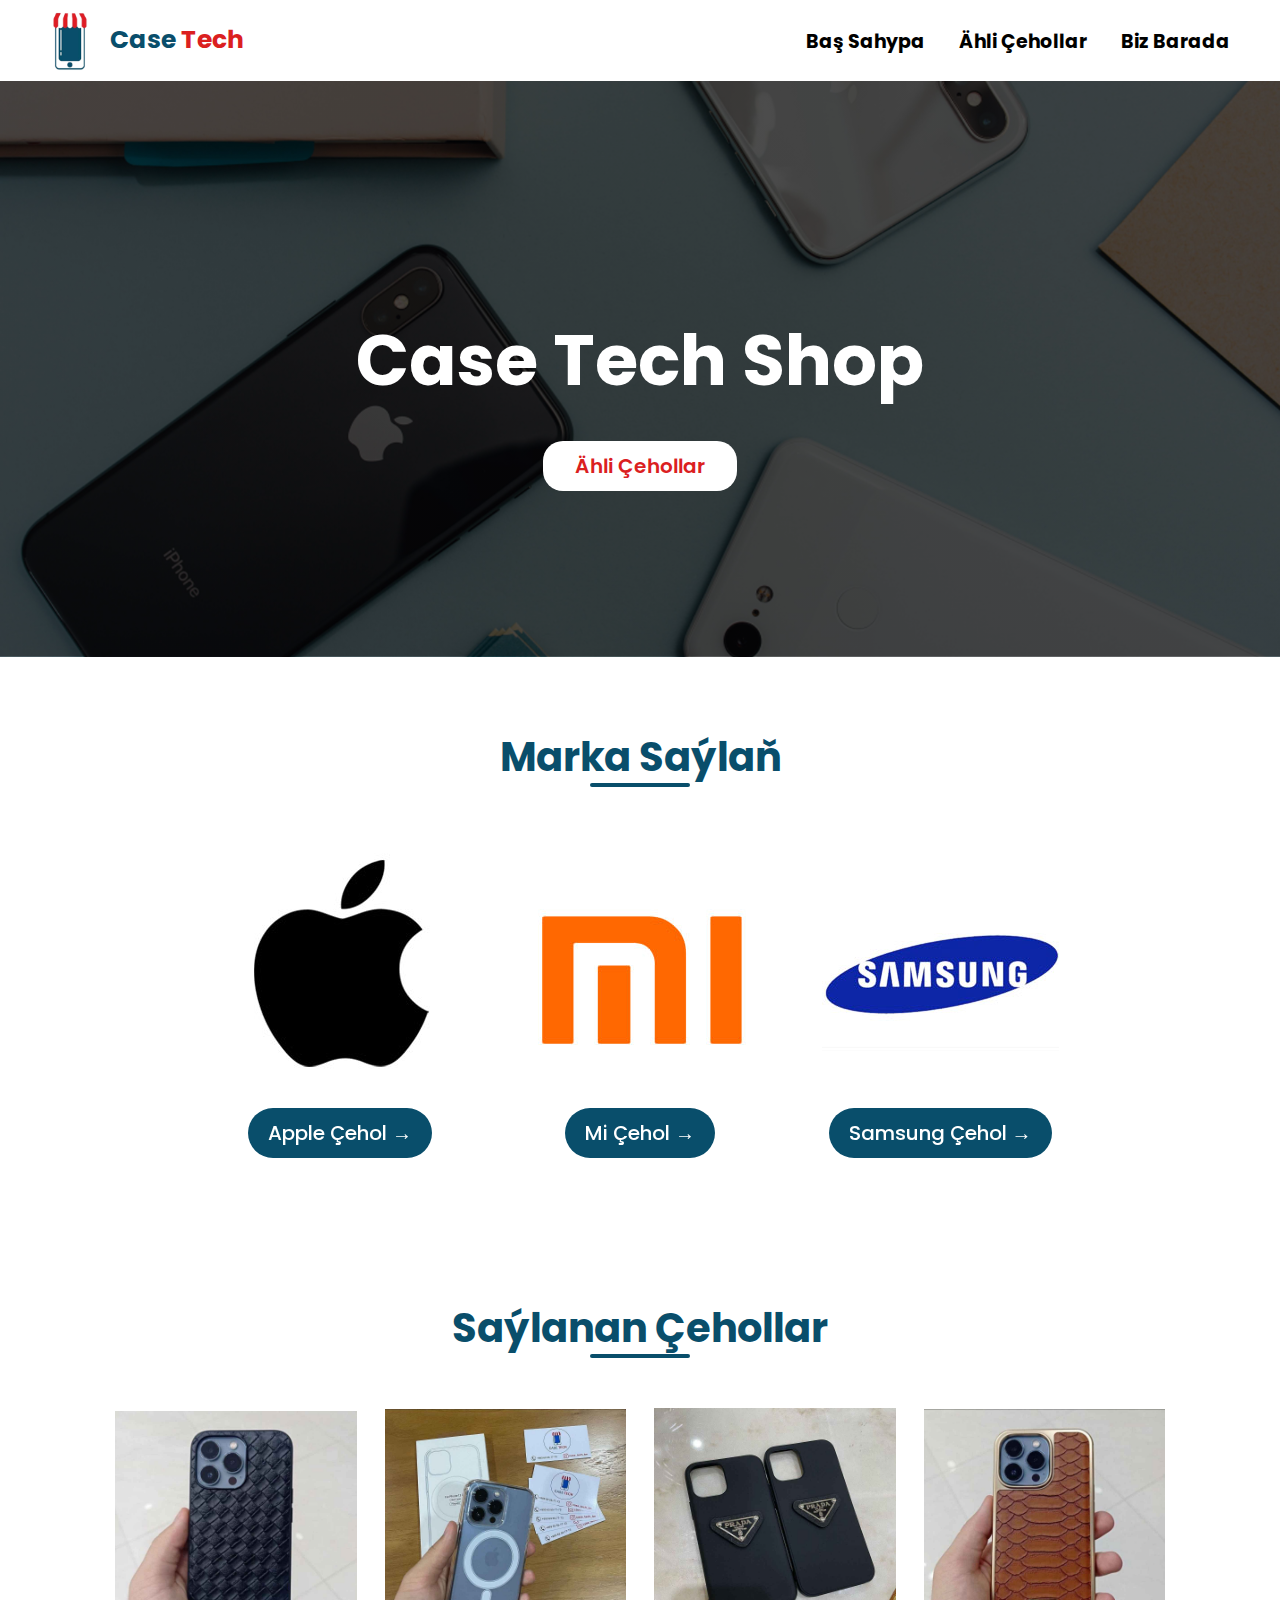
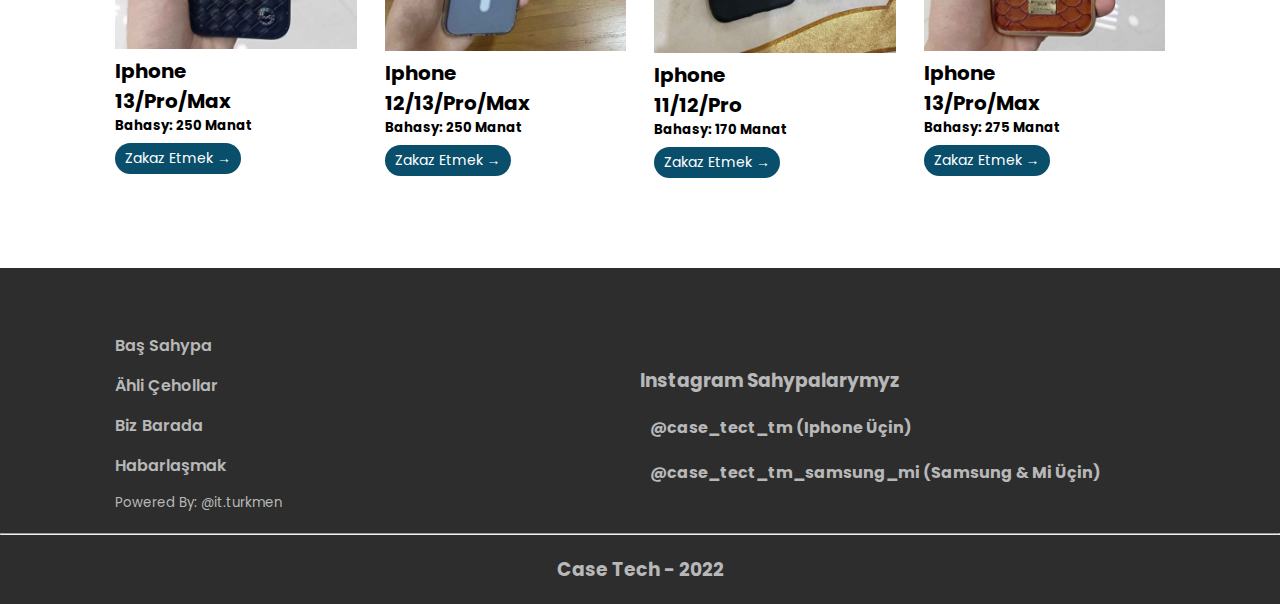
<file: index.html>
<!DOCTYPE html>
<html lang="en">
  <head>
    <meta charset="UTF-8" />
    <meta http-equiv="X-UA-Compatible" content="IE=edge" />
    <meta name="viewport" content="width=device-width, initial-scale=1.0" />
    <title>Case Tech</title>
    <link rel="stylesheet" href="style.css" />
    <link rel="preconnect" href="https://fonts.googleapis.com">
<link rel="preconnect" href="https://fonts.gstatic.com" crossorigin>
<link href="https://fonts.googleapis.com/css2?family=Poppins:wght@300;400;500;700&display=swap" rel="stylesheet">
<link
      rel="stylesheet"
      href="https://pro.fontawesome.com/releases/v5.10.0/css/all.css"
      integrity="sha384-AYmEC3Yw5cVb3ZcuHtOA93w35dYTsvhLPVnYs9eStHfGJvOvKxVfELGroGkvsg+p"
      crossorigin="anonymous"
    /> 
</head>
  <body>
    <header class="header">
      <div class="navbar">
        <div class="logo">
          <img src="img/logo.png" alt="" width="40px" />
          <h1>Case <span> Tech</span></h1>
        </div>
        <nav>
          <ul id="menuitems">
            <li><a href="index.html">Baş Sahypa</a></li>
            <li><a href="choose.html">Ähli Çehollar</a></li>
            <li><a href="about.html">Biz Barada</a></li>
          </ul>
        </nav>
        <i class="fas fa-bars" id="menu" onclick="menutoggle()"></i>

      </div>
      <div class="container">
        <h1 class="header-title">Case Tech Shop</h1>
        <a href="choose.html" class="btn">Ähli Çehollar</a>
        </div>
      </div>
    </header>

    <!-- BRANDS -->

    <div class="brands">
        <div class="small-container">
            <h1 class="title">Marka Saýlaň</h1>
            <div class="row">
                <div class="col-3">
                   <a href="apple.html"> <img src="img/apple.jpg" alt=""></a>
                   <a href="apple.html" class="btn-1">Apple Çehol &#8594;</a>
                </div>
                <div class="col-3">
                  <a href="mi.html">  <img src="img/mi.jpg" alt=""></a>
                  <a href="mi.html" class="btn-1 mi-child">Mi Çehol &#8594;</a>
                </div>
                <div class="col-3">
                   <a href="samsung.html"> <img src="img/samsung.jpg" alt=""> </a>
                   <a href="samsung.html" class="btn-1">Samsung Çehol &#8594;</a>
                </div>
            </div>
        </div>
    </div>

    <!-- TOP -->

    <div class="top">
      <div class="container">
        <h1 class="title">Saýlanan Çehollar</h1>
        <div class="row">
          <div class="top-1-product">
            <img src="product/product-1.jpg" alt="">
            <h2>Iphone<br> 13/Pro/Max</h2>
            <h5>Bahasy: 250 Manat</h5>
            <a href="zakaz.html" class="top-button">Zakaz Etmek &#8594;</a>
          </div>
          <div class="top-1-product">
            <img src="product/product-2.jpg" alt="">
            <h2>Iphone<br> 12/13/Pro/Max</h2>
            <h5>Bahasy: 250 Manat</h5>
            <a href="zakaz.html" class="top-button">Zakaz Etmek &#8594;</a>
          </div>
          <div class="top-1-product">
            <img src="product/product-3.jpg" alt="">
            <h2>Iphone<br> 11/12/Pro</h2>
            <h5>Bahasy: 170 Manat</h5>
            <a href="zakaz.html" class="top-button">Zakaz Etmek &#8594;</a>
          </div>
          <div class="top-1-product">
            <img src="product/product-4.jpg" alt="">
            <h2>Iphone<br> 13/Pro/Max</h2>
            <h5>Bahasy: 275 Manat</h5>
            <a href="zakaz.html" class="top-button">Zakaz Etmek &#8594;</a>
          </div>
        </div>
        <div class="popup-image">
          <span>&times;</span>
          <img src="product/product-1.jpg" alt="" />
        </div>
      </div>
    </div>

    <!-- FOOTER -->

    <div class="footer">
      <div class="container">
        <div class="row-3">
<div class="footer-col-3 first-col3">
  <ul>
    <li><a href="index.html">Baş Sahypa</a></li>
    <li><a href="choose.html">Ähli Çehollar</a></li>
    <li><a href="about.html">Biz Barada</a></li>
    <li><a href="contact.html">Habarlaşmak</a></li>
  </ul>
 <a href="https://instagram.com/it.turkmen?utm_medium=copy_link"> <h5>Powered By: @it.turkmen</h5> </a>
</div>
<div class="footer-col-3 second-col-3">
  <h3>Instagram Sahypalarymyz</h3>
  <div class="social-media">
  <a href="">  <i class="fab fa-instagram"></i></a>
   <a href="https://instagram.com/case_tech_tm?utm_medium=copy_link"> <h4> @case_tect_tm (Iphone Üçin)</h4></a>
  </div>
  <div class="social-media">
 <a href="">   <i class="fab fa-instagram"></i></a>
   <a href="https://instagram.com/case_tech_tm_samsung_mi?utm_medium=copy_link"> <h4> @case_tect_tm_samsung_mi (Samsung & Mi Üçin)</h4></a>
  </div>
</div>
</div>
      </div>
      <hr clas s="horizontal">
      <h3 class="footer-title1">Case Tech - 2022</h3>
    </div>
    
<!-- JS FOR MENU -->

<script>
  var menuitems = document.getElementById("menuitems");

  menuitems.style.maxHeight = "0px";

  function menutoggle(){
    if (menuitems.style.maxHeight == "0px"){
      menuitems.style.maxHeight = "200px";
    }
    else{
      menuitems.style.maxHeight = "0px";
    }
  }
</script>

<script>
  document.querySelectorAll(".top .top-1-product img").forEach((image) => {
    image.onclick = () => {
      document.querySelector(".popup-image").style.display = "block";
      document.querySelector(".popup-image img").src =
        image.getAttribute("src");
    };
  });

  document.querySelector(".popup-image span").onclick = () => {
    document.querySelector(".popup-image").style.display = "none";
  };
</script>

  </body>
</html>
</file>
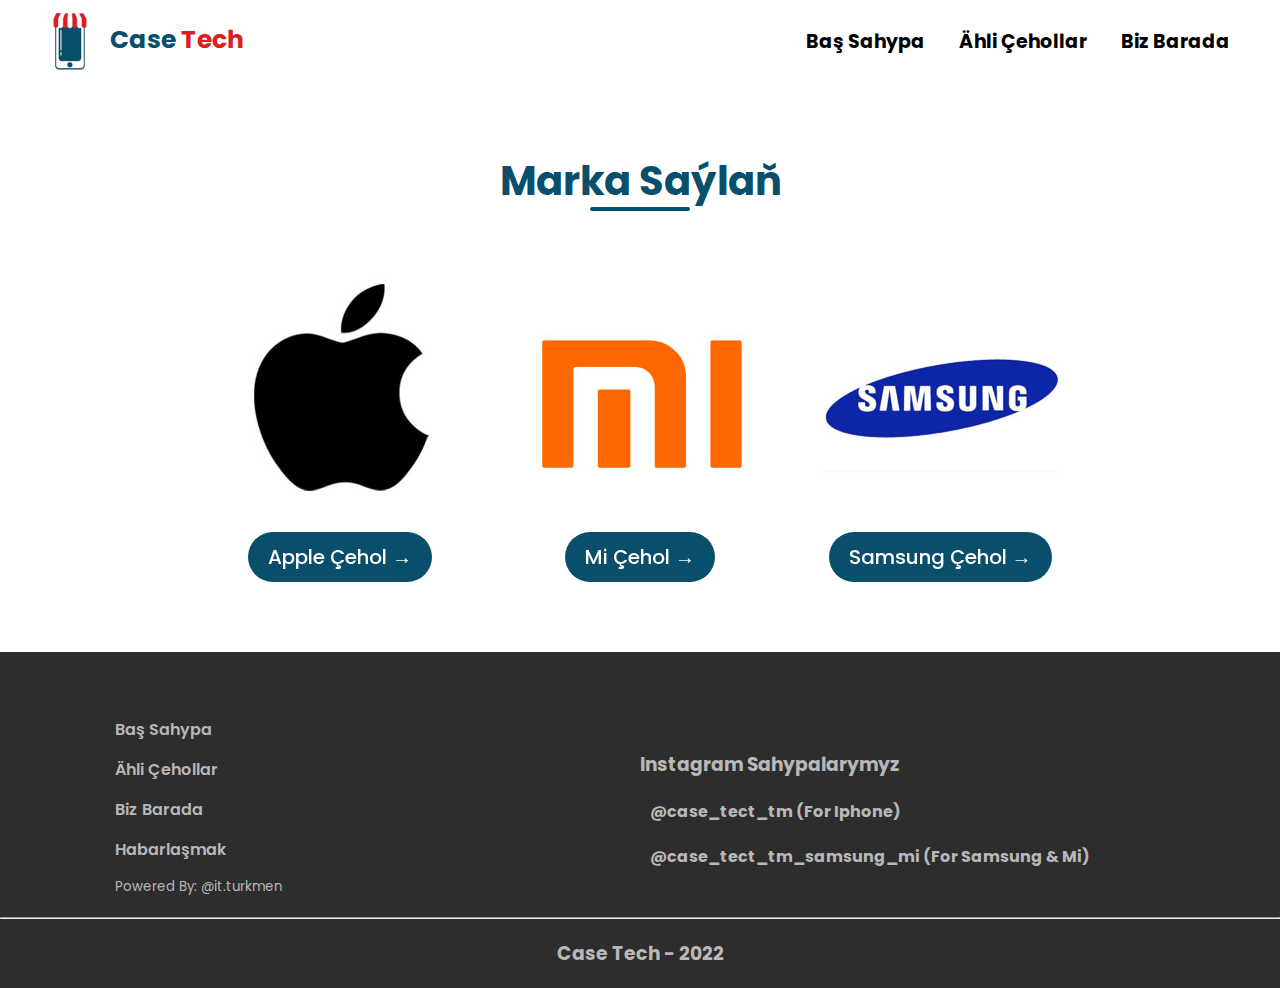
<file: choose.html>
<!DOCTYPE html>
<html lang="en">
  <head>
    <meta charset="UTF-8" />
    <meta http-equiv="X-UA-Compatible" content="IE=edge" />
    <meta name="viewport" content="width=device-width, initial-scale=1.0" />
    <title>Case Tech</title>
    <link rel="stylesheet" href="style.css" />
    <link rel="preconnect" href="https://fonts.googleapis.com" />
    <link rel="preconnect" href="https://fonts.gstatic.com" crossorigin />
    <link
      href="https://fonts.googleapis.com/css2?family=Poppins:wght@300;400;500;700&display=swap"
      rel="stylesheet"
    />
    <link
      rel="stylesheet"
      href="https://pro.fontawesome.com/releases/v5.10.0/css/all.css"
      integrity="sha384-AYmEC3Yw5cVb3ZcuHtOA93w35dYTsvhLPVnYs9eStHfGJvOvKxVfELGroGkvsg+p"
      crossorigin="anonymous"
    />
  </head>
  <body>
    <div class="navbar">
      <div class="logo">
        <img src="img/logo.png" alt="" width="40px" />
        <h1>Case <span> Tech</span></h1>
      </div>
      <nav>
        <ul id="menuitems">
          <li><a href="index.html">Baş Sahypa</a></li>
          <li><a href="choose.html">Ähli Çehollar</a></li>
          <li><a href="about.html">Biz Barada</a></li>
        </ul>
      </nav>
      <i class="fas fa-bars" id="menu" onclick="menutoggle()"></i>
    </div>

    <!-- BRANDS -->

    <div class="brands">
      <div class="small-container">
        <h1 class="title">Marka Saýlaň</h1>
        <div class="row">
          <div class="col-3">
            <a href="apple.html"> <img src="img/apple.jpg" alt="" /></a>
            <a href="apple.html" class="btn-1">Apple Çehol &#8594;</a>
          </div>
          <div class="col-3">
            <a href="mi.html"> <img src="img/mi.jpg" alt="" /></a>
            <a href="mi.html" class="btn-1 mi-child">Mi Çehol &#8594;</a>
          </div>
          <div class="col-3">
            <a href="samsung.html"> <img src="img/samsung.jpg" alt="" /> </a>
            <a href="samsung.html" class="btn-1">Samsung Çehol &#8594;</a>
          </div>
        </div>
      </div>
    </div>
    <!-- FOOTER -->

    <div class="footer">
      <div class="container">
        <div class="row-3">
          <div class="footer-col-3 first-col3">
            <ul>
              <li><a href="index.html">Baş Sahypa</a></li>
              <li><a href="choose.html">Ähli Çehollar</a></li>
              <li><a href="about.html">Biz Barada</a></li>
              <li><a href="contact.html">Habarlaşmak</a></li>
            </ul>
            <a href="https://instagram.com/it.turkmen?utm_medium=copy_link">
              <h5>Powered By: @it.turkmen</h5>
            </a>
          </div>
          <div class="footer-col-3 second-col-3">
            <h3>Instagram Sahypalarymyz</h3>
            <div class="social-media">
              <a href=""> <i class="fab fa-instagram"></i></a>
              <a href="https://instagram.com/case_tech_tm?utm_medium=copy_link">
                <h4>@case_tect_tm (For Iphone)</h4></a
              >
            </div>
            <div class="social-media">
              <a href=""> <i class="fab fa-instagram"></i></a>
              <a
                href="https://instagram.com/case_tech_tm_samsung_mi?utm_medium=copy_link"
              >
                <h4>@case_tect_tm_samsung_mi (For Samsung & Mi)</h4></a
              >
            </div>
          </div>
        </div>
      </div>
      <hr clas s="horizontal" />
      <h3 class="footer-title1">Case Tech - 2022</h3>
    </div>

    <!-- JS FOR MENU -->

    <script>
      var menuitems = document.getElementById("menuitems");

      menuitems.style.maxHeight = "0px";

      function menutoggle() {
        if (menuitems.style.maxHeight == "0px") {
          menuitems.style.maxHeight = "200px";
        } else {
          menuitems.style.maxHeight = "0px";
        }
      }
    </script>
  </body>
</html>
</file>
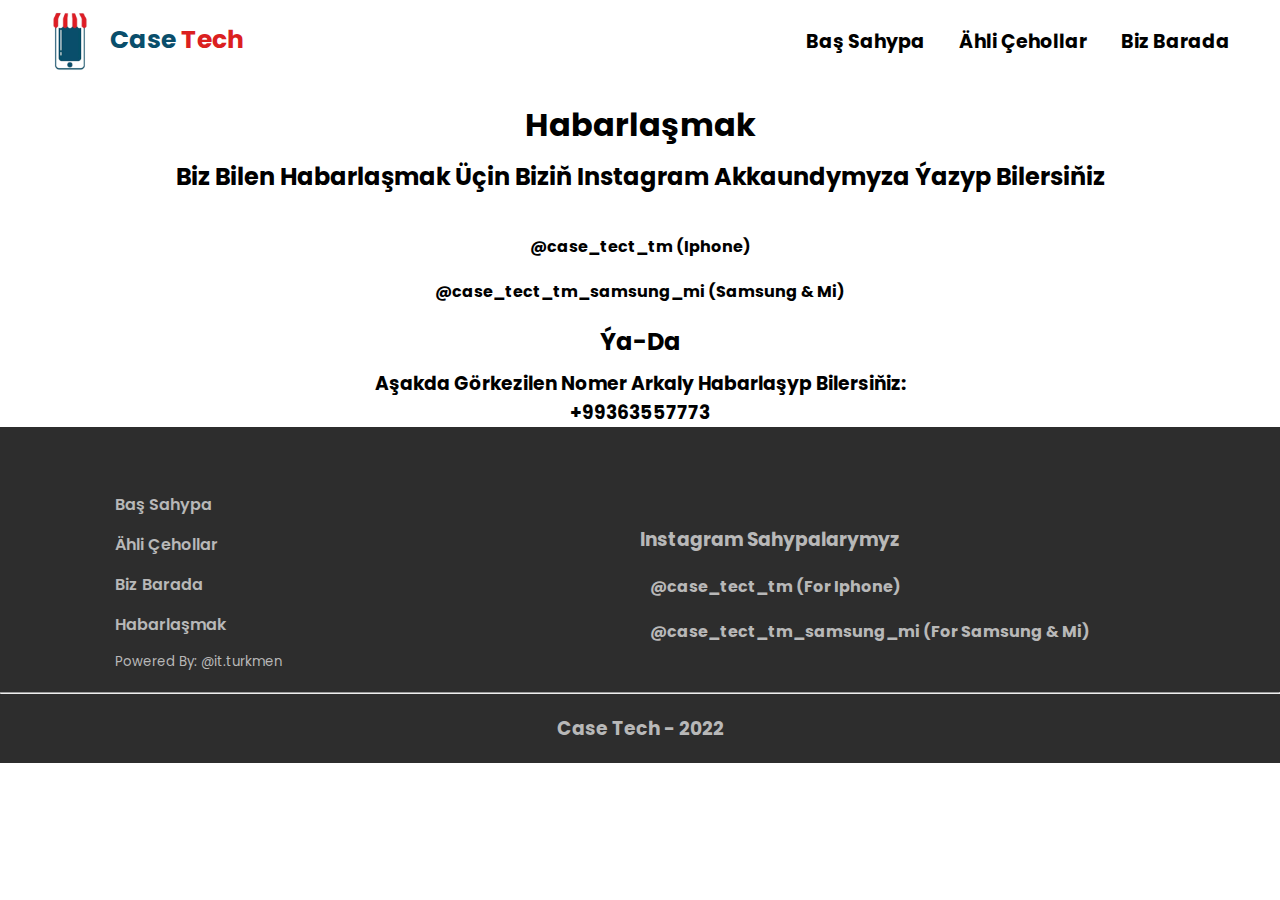
<file: contact.html>
<!DOCTYPE html>
<html lang="en">
  <head>
    <meta charset="UTF-8" />
    <meta http-equiv="X-UA-Compatible" content="IE=edge" />
    <meta name="viewport" content="width=device-width, initial-scale=1.0" />
    <title>Case Tech</title>
    <link rel="stylesheet" href="style.css" />
    <link rel="preconnect" href="https://fonts.googleapis.com">
<link rel="preconnect" href="https://fonts.gstatic.com" crossorigin>
<link href="https://fonts.googleapis.com/css2?family=Poppins:wght@300;400;500;700&display=swap" rel="stylesheet">
<link
      rel="stylesheet"
      href="https://pro.fontawesome.com/releases/v5.10.0/css/all.css"
      integrity="sha384-AYmEC3Yw5cVb3ZcuHtOA93w35dYTsvhLPVnYs9eStHfGJvOvKxVfELGroGkvsg+p"
      crossorigin="anonymous"
    /> 
</head>
  <body>
      <div class="navbar">
        <div class="logo">
          <img src="img/logo.png" alt="" width="40px" />
          <h1>Case <span> Tech</span></h1>
        </div>
        <nav>
            <ul id="menuitems">
                <li><a href="index.html">Baş Sahypa</a></li>
                <li><a href="choose.html">Ähli Çehollar</a></li>
                <li><a href="about.html">Biz Barada</a></li>
              </ul>
        </nav>
        <i class="fas fa-bars" id="menu" onclick="menutoggle()"></i>

      </div>
      <div class="container habar">
        <h1 class="habar1">Habarlaşmak</h1>
        <h2 class="habar2">Biz Bilen Habarlaşmak Üçin Biziň Instagram Akkaundymyza Ýazyp Bilersiňiz </h2>
        <div class="instagr">
        <i class="fas fa-arrow-down"></i>
        <div class="salgylar"> 
            <a href=""> <h4> @case_tect_tm (Iphone)</h4></a>
          </div>
          <div class="salgylar">
            <a href=""> <h4> @case_tect_tm_samsung_mi (Samsung & Mi)</h4></a>
          </div>
          <h2 class="havar2">Ýa-Da</h2>
          <h3 class="havar3">Aşakda Görkezilen Nomer Arkaly Habarlaşyp Bilersiňiz:</h3>
          <h3>+99363557773</h3>
    </div>
        </div>
      </div>
    <!-- BRANDS -->

    <!-- FOOTER -->

    <div class="footer">
      <div class="container">
        <div class="row-3">
<div class="footer-col-3 first-col3">
    <ul>
        <li><a href="index.html">Baş Sahypa</a></li>
        <li><a href="choose.html">Ähli Çehollar</a></li>
        <li><a href="about.html">Biz Barada</a></li>
        <li><a href="contact.html">Habarlaşmak</a></li>
      </ul>
 <a href="https://instagram.com/it.turkmen?utm_medium=copy_link"> <h5>Powered By: @it.turkmen</h5> </a>
</div>
<div class="footer-col-3 second-col-3">
    <h3>Instagram Sahypalarymyz</h3>
  <div class="social-media">
    <a href="">  <i class="fab fa-instagram"></i></a>
    <a href="https://instagram.com/case_tech_tm?utm_medium=copy_link"> <h4> @case_tect_tm (For Iphone)</h4></a>
   </div>
   <div class="social-media">
  <a href="">   <i class="fab fa-instagram"></i></a>
    <a href="https://instagram.com/case_tech_tm_samsung_mi?utm_medium=copy_link"> <h4> @case_tect_tm_samsung_mi (For Samsung & Mi)</h4></a>
  </div>
</div>
</div>
      </div>
      <hr clas s="horizontal">
      <h3 class="footer-title1">Case Tech - 2022</h3>
    </div>
    
<!-- JS FOR MENU -->

<script>
  var menuitems = document.getElementById("menuitems");

  menuitems.style.maxHeight = "0px";

  function menutoggle(){
    if (menuitems.style.maxHeight == "0px"){
      menuitems.style.maxHeight = "200px";
    }
    else{
      menuitems.style.maxHeight = "0px";
    }
  }
</script>


  </body>
</html>
</file>
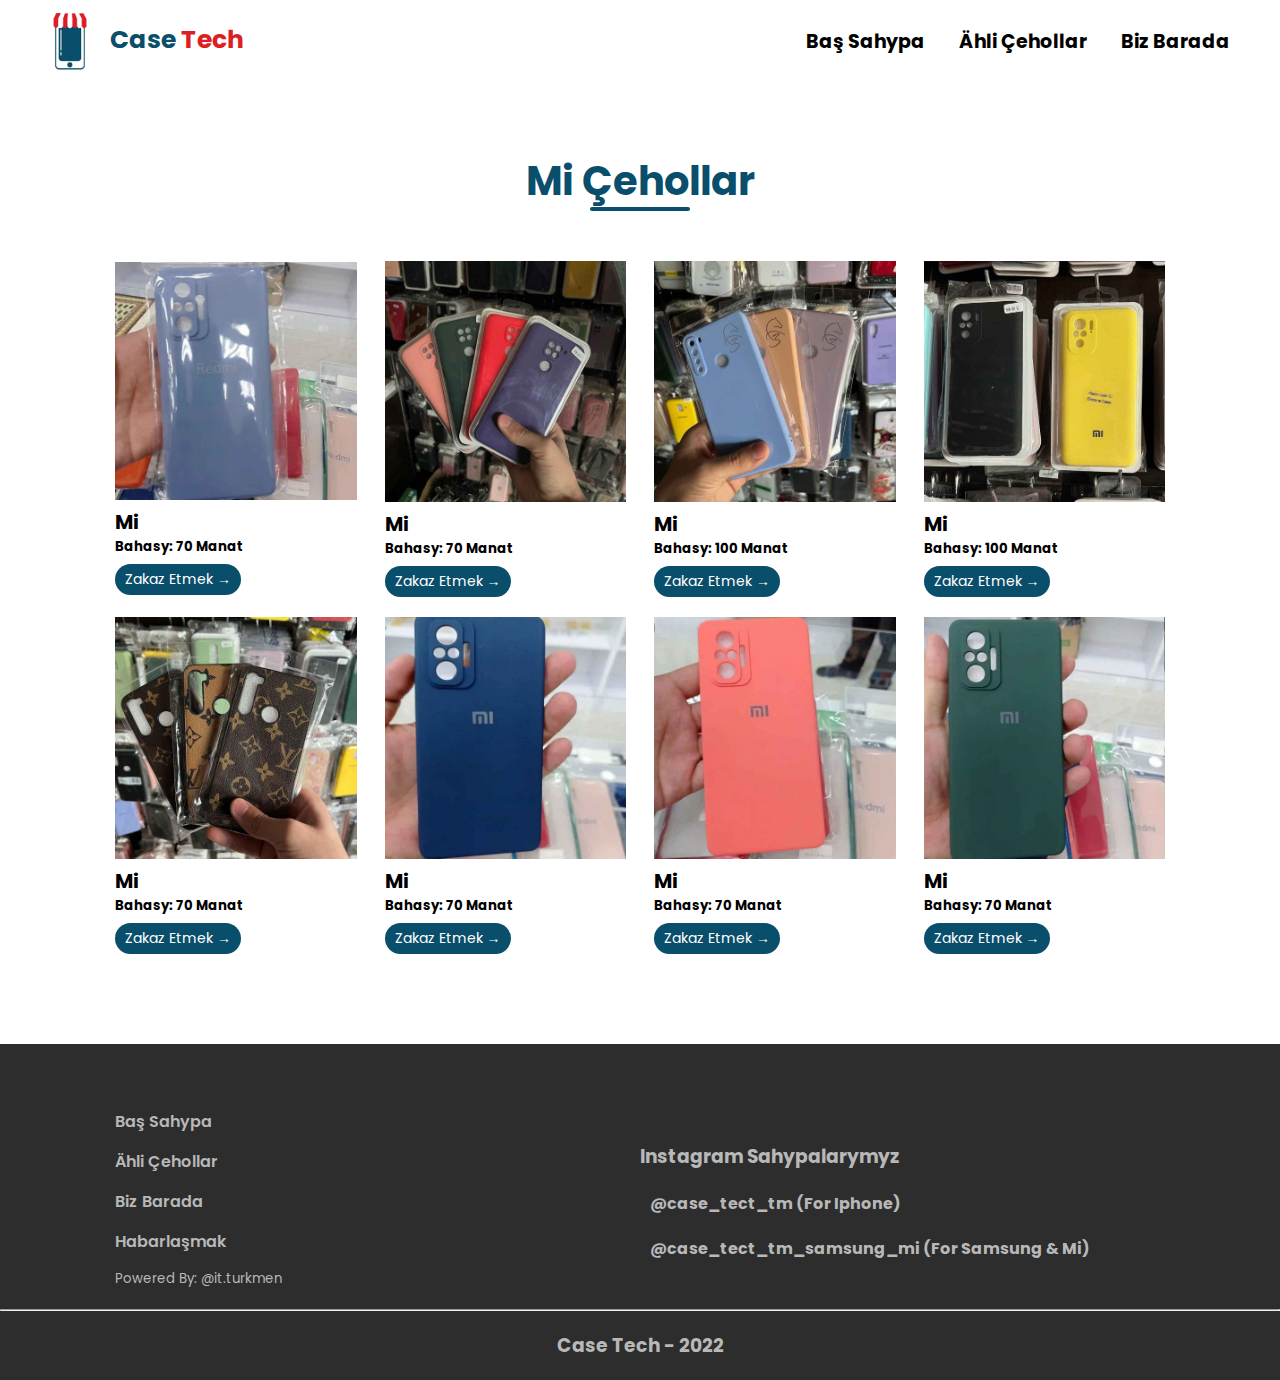
<file: mi.html>
<!DOCTYPE html>
<html lang="en">
  <head>
    <meta charset="UTF-8" />
    <meta http-equiv="X-UA-Compatible" content="IE=edge" />
    <meta name="viewport" content="width=device-width, initial-scale=1.0" />
    <title>Case Tech</title>
    <link rel="stylesheet" href="style.css" />
    <link rel="preconnect" href="https://fonts.googleapis.com" />
    <link rel="preconnect" href="https://fonts.gstatic.com" crossorigin />
    <link
      href="https://fonts.googleapis.com/css2?family=Poppins:wght@300;400;500;700&display=swap"
      rel="stylesheet"
    />
    <link
      rel="stylesheet"
      href="https://pro.fontawesome.com/releases/v5.10.0/css/all.css"
      integrity="sha384-AYmEC3Yw5cVb3ZcuHtOA93w35dYTsvhLPVnYs9eStHfGJvOvKxVfELGroGkvsg+p"
      crossorigin="anonymous"
    />
  </head>
  <body>
    <div class="navbar">
      <div class="logo">
        <img src="img/logo.png" alt="" width="40px" />
        <h1>Case <span> Tech</span></h1>
      </div>
      <nav>
        <ul id="menuitems">
          <li><a href="index.html">Baş Sahypa</a></li>
          <li><a href="choose.html">Ähli Çehollar</a></li>
          <li><a href="about.html">Biz Barada</a></li>
        </ul>
      </nav>
      <i class="fas fa-bars" id="menu" onclick="menutoggle()"></i>
    </div>

    <!-- BRANDS -->

    <!-- TOP -->

    <div class="top">
      <div class="container">
        <h1 class="title">Mi Çehollar</h1>
        <div class="row">
          <div class="top-1-product">
            <img src="mi/product-1.jpg" alt="" />
            <h2>Mi</h2>
            <h5>Bahasy: 70 Manat</h5>
            <a href="zakaz.html" class="top-button">Zakaz Etmek &#8594;</a>
          </div>
          <div class="top-1-product">
            <img src="mi/product-2.jpg" alt="" />
            <h2>Mi</h2>
            <h5>Bahasy: 70 Manat</h5>
            <a href="zakaz.html" class="top-button">Zakaz Etmek &#8594;</a>
          </div>
          <div class="top-1-product">
            <img src="mi/product-3.jpg" alt="" />
            <h2>Mi</h2>
            <h5>Bahasy: 100 Manat</h5>
            <a href="zakaz.html" class="top-button">Zakaz Etmek &#8594;</a>
          </div>
          <div class="top-1-product">
            <img src="mi/product-4.jpg" alt="" />
            <h2>Mi</h2>
            <h5>Bahasy: 100 Manat</h5>
            <a href="zakaz.html" class="top-button">Zakaz Etmek &#8594;</a>
          </div>
        </div>

        <div class="row">
          <div class="top-1-product">
            <img src="mi/product-5.jpg" alt="" />
            <h2>Mi</h2>
            <h5>Bahasy: 70 Manat</h5>
            <a href="zakaz.html" class="top-button">Zakaz Etmek &#8594;</a>
          </div>
          <div class="top-1-product">
            <img src="mi/product-6.jpg" alt="" />
            <h2>Mi</h2>
            <h5>Bahasy: 70 Manat</h5>
            <a href="zakaz.html" class="top-button">Zakaz Etmek &#8594;</a>
          </div>
          <div class="top-1-product">
            <img src="mi/product-7.jpg" alt="" />
            <h2>Mi</h2>
            <h5>Bahasy: 70 Manat</h5>
            <a href="zakaz.html" class="top-button">Zakaz Etmek &#8594;</a>
          </div>
          <div class="top-1-product">
            <img src="mi/product-8.jpg" alt="" />
            <h2>Mi</h2>
            <h5>Bahasy: 70 Manat</h5>
            <a href="zakaz.html" class="top-button">Zakaz Etmek &#8594;</a>
          </div>
        </div>

        <div class="popup-image">
          <span>&times;</span>
          <img src="product/product-1.jpg" alt="" />
        </div>
      </div>
    </div>

    <!-- FOOTER -->

    <div class="footer">
      <div class="container">
        <div class="row-3">
          <div class="footer-col-3 first-col3">
            <ul>
              <li><a href="index.html">Baş Sahypa</a></li>
              <li><a href="choose.html">Ähli Çehollar</a></li>
              <li><a href="about.html">Biz Barada</a></li>
              <li><a href="contact.html">Habarlaşmak</a></li>
            </ul>
            <a href="https://instagram.com/it.turkmen?utm_medium=copy_link">
              <h5>Powered By: @it.turkmen</h5>
            </a>
          </div>
          <div class="footer-col-3 second-col-3">
            <h3>Instagram Sahypalarymyz</h3>
            <div class="social-media">
              <a href=""> <i class="fab fa-instagram"></i></a>
              <a href="https://instagram.com/case_tech_tm?utm_medium=copy_link">
                <h4>@case_tect_tm (For Iphone)</h4></a
              >
            </div>
            <div class="social-media">
              <a href=""> <i class="fab fa-instagram"></i></a>
              <a
                href="https://instagram.com/case_tech_tm_samsung_mi?utm_medium=copy_link"
              >
                <h4>@case_tect_tm_samsung_mi (For Samsung & Mi)</h4></a
              >
            </div>
          </div>
        </div>
      </div>
      <hr clas s="horizontal" />
      <h3 class="footer-title1">Case Tech - 2022</h3>
    </div>

    <!-- JS FOR MENU -->

    <script>
      var menuitems = document.getElementById("menuitems");

      menuitems.style.maxHeight = "0px";

      function menutoggle() {
        if (menuitems.style.maxHeight == "0px") {
          menuitems.style.maxHeight = "200px";
        } else {
          menuitems.style.maxHeight = "0px";
        }
      }
    </script>

    <script>
      document.querySelectorAll(".top .top-1-product img").forEach((image) => {
        image.onclick = () => {
          document.querySelector(".popup-image").style.display = "block";
          document.querySelector(".popup-image img").src =
            image.getAttribute("src");
        };
      });

      document.querySelector(".popup-image span").onclick = () => {
        document.querySelector(".popup-image").style.display = "none";
      };
    </script>
  </body>
</html>
</file>
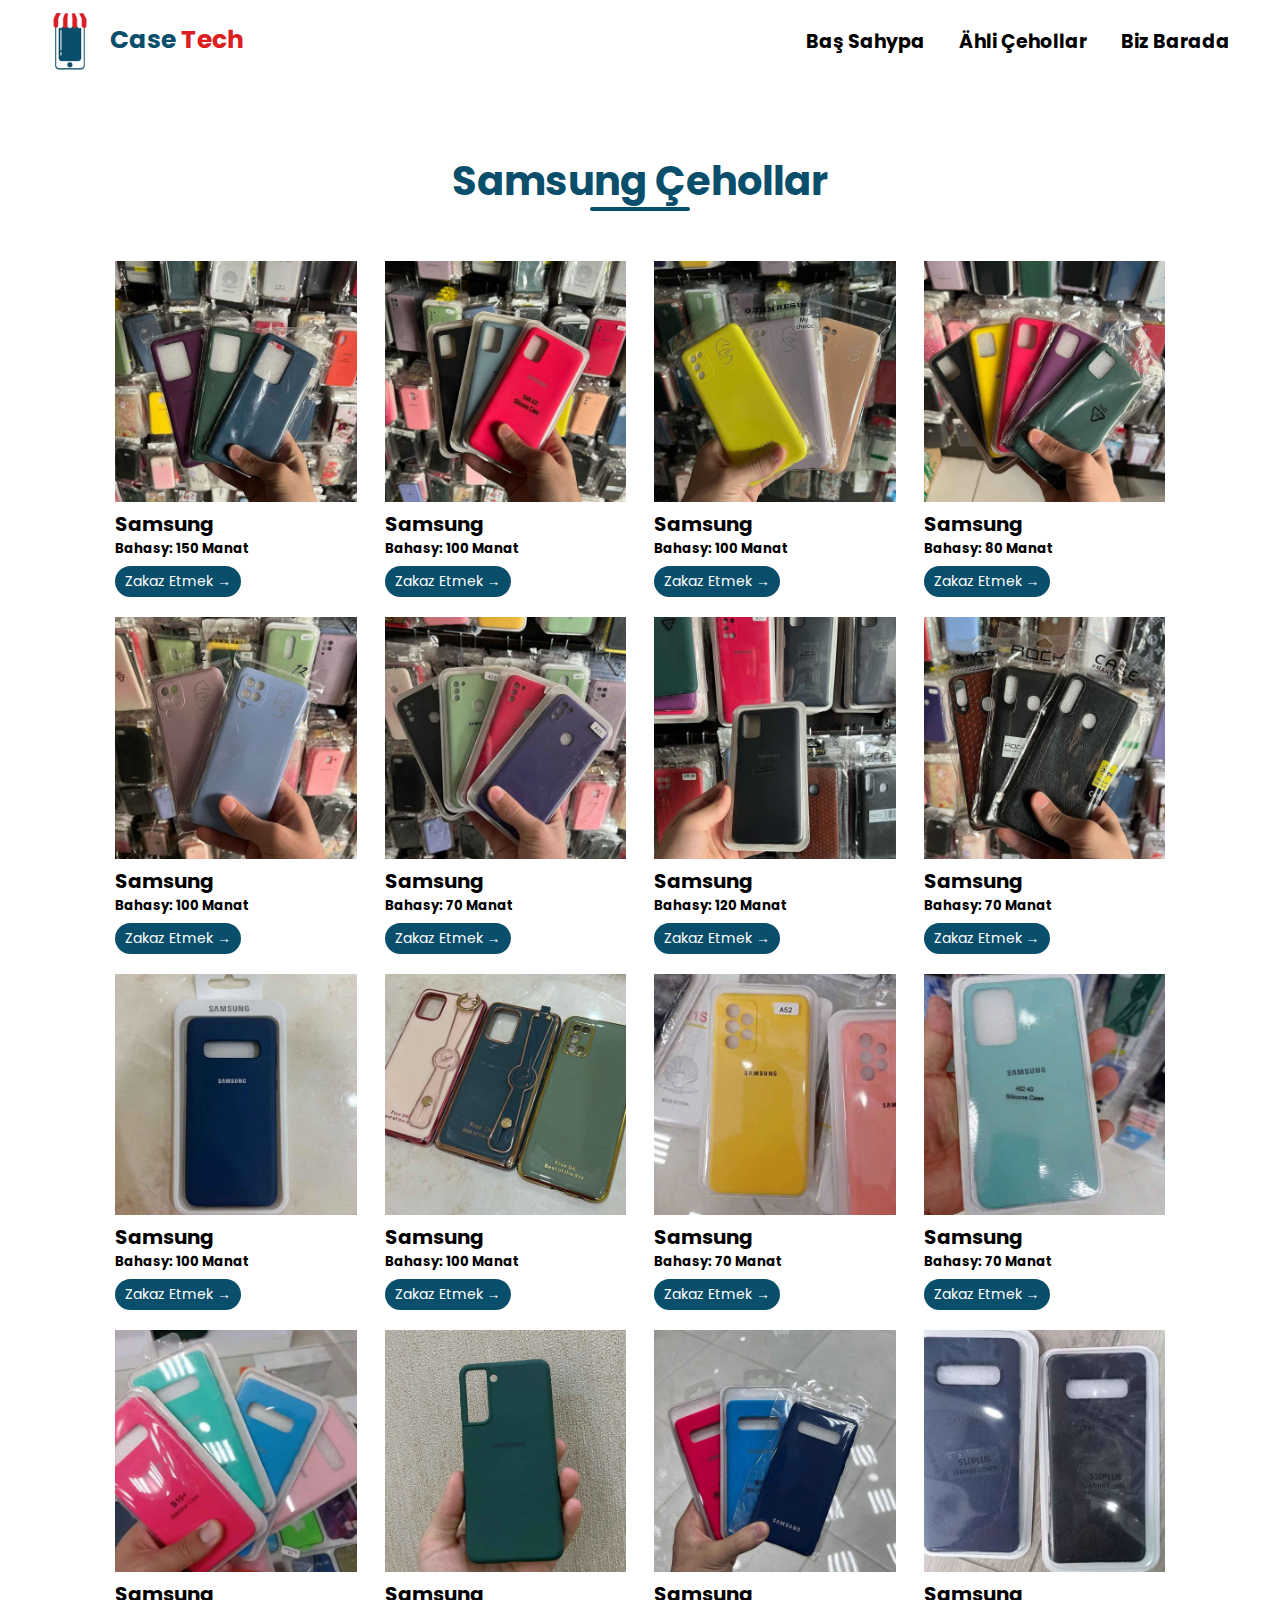
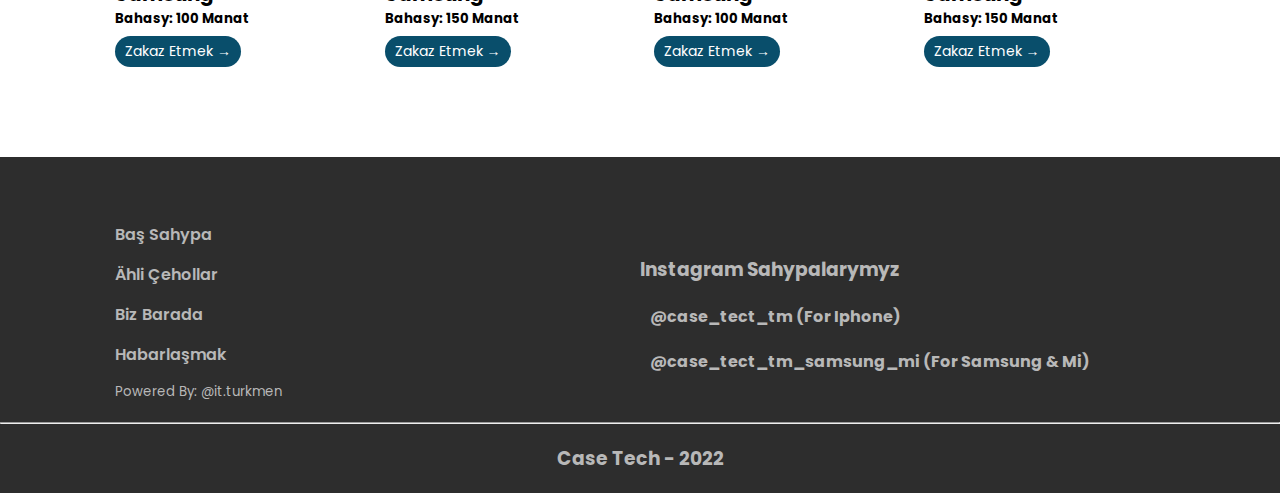
<file: samsung.html>
<!DOCTYPE html>
<html lang="en">
  <head>
    <meta charset="UTF-8" />
    <meta http-equiv="X-UA-Compatible" content="IE=edge" />
    <meta name="viewport" content="width=device-width, initial-scale=1.0" />
    <title>Case Tech</title>
    <link rel="stylesheet" href="style.css" />
    <link rel="preconnect" href="https://fonts.googleapis.com" />
    <link rel="preconnect" href="https://fonts.gstatic.com" crossorigin />
    <link
      href="https://fonts.googleapis.com/css2?family=Poppins:wght@300;400;500;700&display=swap"
      rel="stylesheet"
    />
    <link
      rel="stylesheet"
      href="https://pro.fontawesome.com/releases/v5.10.0/css/all.css"
      integrity="sha384-AYmEC3Yw5cVb3ZcuHtOA93w35dYTsvhLPVnYs9eStHfGJvOvKxVfELGroGkvsg+p"
      crossorigin="anonymous"
    />
  </head>
  <body>
    <div class="navbar">
      <div class="logo">
        <img src="img/logo.png" alt="" width="40px" />
        <h1>Case <span> Tech</span></h1>
      </div>
      <nav>
        <ul id="menuitems">
          <li><a href="index.html">Baş Sahypa</a></li>
          <li><a href="choose.html">Ähli Çehollar</a></li>
          <li><a href="about.html">Biz Barada</a></li>
        </ul>
      </nav>
      <i class="fas fa-bars" id="menu" onclick="menutoggle()"></i>
    </div>

    <!-- BRANDS -->

    <!-- TOP -->

    <div class="top">
      <div class="container">
        <h1 class="title">Samsung Çehollar</h1>
        <div class="row">
          <div class="top-1-product">
            <img src="samsung/product-1.jpg" alt="" />
            <h2>Samsung</h2>
            <h5>Bahasy: 150 Manat</h5>
            <a href="zakaz.html" class="top-button">Zakaz Etmek &#8594;</a>
          </div>
          <div class="top-1-product">
            <img src="samsung/product-2.jpg" alt="" />
            <h2>Samsung</h2>
            <h5>Bahasy: 100 Manat</h5>
            <a href="zakaz.html" class="top-button">Zakaz Etmek &#8594;</a>
          </div>
          <div class="top-1-product">
            <img src="samsung/product-3.jpg" alt="" />
            <h2>Samsung</h2>
            <h5>Bahasy: 100 Manat</h5>
            <a href="zakaz.html" class="top-button">Zakaz Etmek &#8594;</a>
          </div>
          <div class="top-1-product">
            <img src="samsung/product-4.jpg" alt="" />
            <h2>Samsung</h2>
            <h5>Bahasy: 80 Manat</h5>
            <a href="zakaz.html" class="top-button">Zakaz Etmek &#8594;</a>
          </div>
        </div>

        <div class="row">
          <div class="top-1-product">
            <img src="samsung/product-5.jpg" alt="" />
            <h2>Samsung</h2>
            <h5>Bahasy: 100 Manat</h5>
            <a href="zakaz.html" class="top-button">Zakaz Etmek &#8594;</a>
          </div>
          <div class="top-1-product">
            <img src="samsung/product-6.jpg" alt="" />
            <h2>Samsung</h2>
            <h5>Bahasy: 70 Manat</h5>
            <a href="zakaz.html" class="top-button">Zakaz Etmek &#8594;</a>
          </div>
          <div class="top-1-product">
            <img src="samsung/product-7.jpg" alt="" />
            <h2>Samsung</h2>
            <h5>Bahasy: 120 Manat</h5>
            <a href="zakaz.html" class="top-button">Zakaz Etmek &#8594;</a>
          </div>
          <div class="top-1-product">
            <img src="samsung/product-8.jpg" alt="" />
            <h2>Samsung</h2>
            <h5>Bahasy: 70 Manat</h5>
            <a href="zakaz.html" class="top-button">Zakaz Etmek &#8594;</a>
          </div>
        </div>

        <div class="row">
          <div class="top-1-product">
            <img src="samsung/product-9.jpg" alt="" />
            <h2>Samsung</h2>
            <h5>Bahasy: 100 Manat</h5>
            <a href="zakaz.html" class="top-button">Zakaz Etmek &#8594;</a>
          </div>
          <div class="top-1-product">
            <img src="samsung/product-10.jpg" alt="" />
            <h2>Samsung</h2>
            <h5>Bahasy: 100 Manat</h5>
            <a href="zakaz.html" class="top-button">Zakaz Etmek &#8594;</a>
          </div>
          <div class="top-1-product">
            <img src="samsung/product-11.jpg" alt="" />
            <h2>Samsung</h2>
            <h5>Bahasy: 70 Manat</h5>
            <a href="zakaz.html" class="top-button">Zakaz Etmek &#8594;</a>
          </div>
          <div class="top-1-product">
            <img src="samsung/product-12.jpg" alt="" />
            <h2>Samsung</h2>
            <h5>Bahasy: 70 Manat</h5>
            <a href="zakaz.html" class="top-button">Zakaz Etmek &#8594;</a>
          </div>
        </div>

        <div class="row">
          <div class="top-1-product">
            <img src="samsung/product-13.jpg" alt="" />
            <h2>Samsung</h2>
            <h5>Bahasy: 100 Manat</h5>
            <a href="zakaz.html" class="top-button">Zakaz Etmek &#8594;</a>
          </div>
          <div class="top-1-product">
            <img src="samsung/product-14.jpg" alt="" />
            <h2>Samsung</h2>
            <h5>Bahasy: 150 Manat</h5>
            <a href="zakaz.html" class="top-button">Zakaz Etmek &#8594;</a>
          </div>
          <div class="top-1-product">
            <img src="samsung/product-15.jpg" alt="" />
            <h2>Samsung</h2>
            <h5>Bahasy: 100 Manat</h5>
            <a href="zakaz.html" class="top-button">Zakaz Etmek &#8594;</a>
          </div>
          <div class="top-1-product">
            <img src="samsung/product-16.jpg" alt="" />
            <h2>Samsung</h2>
            <h5>Bahasy: 150 Manat</h5>
            <a href="zakaz.html" class="top-button">Zakaz Etmek &#8594;</a>
          </div>
        </div>

        <div class="popup-image">
          <span>&times;</span>
          <img src="product/product-1.jpg" alt="" />
        </div>
      </div>
    </div>

    <!-- FOOTER -->

    <div class="footer">
      <div class="container">
        <div class="row-3">
          <div class="footer-col-3 first-col3">
            <ul>
              <li><a href="index.html">Baş Sahypa</a></li>
              <li><a href="choose.html">Ähli Çehollar</a></li>
              <li><a href="about.html">Biz Barada</a></li>
              <li><a href="contact.html">Habarlaşmak</a></li>
            </ul>
            <a href="https://instagram.com/it.turkmen?utm_medium=copy_link">
              <h5>Powered By: @it.turkmen</h5>
            </a>
          </div>
          <div class="footer-col-3 second-col-3">
            <h3>Instagram Sahypalarymyz</h3>
            <div class="social-media">
              <a href=""> <i class="fab fa-instagram"></i></a>
              <a href="https://instagram.com/case_tech_tm?utm_medium=copy_link">
                <h4>@case_tect_tm (For Iphone)</h4></a
              >
            </div>
            <div class="social-media">
              <a href=""> <i class="fab fa-instagram"></i></a>
              <a
                href="https://instagram.com/case_tech_tm_samsung_mi?utm_medium=copy_link"
              >
                <h4>@case_tect_tm_samsung_mi (For Samsung & Mi)</h4></a
              >
            </div>
          </div>
        </div>
      </div>
      <hr clas s="horizontal" />
      <h3 class="footer-title1">Case Tech - 2022</h3>
    </div>

    <!-- JS FOR MENU -->

    <script>
      var menuitems = document.getElementById("menuitems");

      menuitems.style.maxHeight = "0px";

      function menutoggle() {
        if (menuitems.style.maxHeight == "0px") {
          menuitems.style.maxHeight = "200px";
        } else {
          menuitems.style.maxHeight = "0px";
        }
      }
    </script>

    <script>
      document.querySelectorAll(".top .top-1-product img").forEach((image) => {
        image.onclick = () => {
          document.querySelector(".popup-image").style.display = "block";
          document.querySelector(".popup-image img").src =
            image.getAttribute("src");
        };
      });

      document.querySelector(".popup-image span").onclick = () => {
        document.querySelector(".popup-image").style.display = "none";
      };
    </script>
  </body>
</html>
</file>
<file: style.css>
* {
  margin: 0;
  padding: 0;
  box-sizing: border-box;
}

body {
  font-family: "Poppins", sans-serif;
}

a {
  text-decoration: none;
}

.header {
  background-image: linear-gradient(
      rgba(0, 0, 0, 0.7) 50%,
      rgba(0, 0, 0, 0.7) 50%
    ),
    url(img/back11.jpg);
  background-position: center;
  background-size: cover;
  padding-bottom: 166px;
  text-align: center;
}

#menu {
  color: #000;
  font-size: 20px;
  display: none;
}

.navbar {
  display: flex;
  align-items: center;
  justify-content: space-between;
  padding: 8px 50px;
  background: #fff;
}

.container {
  max-width: 1100px;
  margin: 0 auto;
  padding-left: 25px;
  padding-right: 25px;
}

.small-container {
  max-width: 950px;
  margin: 0 auto;
  padding-left: 25px;
  padding-right: 25px;
}

.row {
  display: flex;
  justify-content: space-between;
  align-items: center;
  flex-wrap: wrap;
}

.logo {
  display: flex;
  align-items: center;
}

.logo h1 {
  margin-left: 20px;
  font-size: 25px;
  color: #094e6b;
}

.logo h1 span {
  color: #db201f;
}

.navbar ul li {
  display: inline-block;
  list-style: none;
  margin-left: 30px;
  position: relative;
}

.navbar ul li:hover a {
  color: #db201f;
}

#menuitems {
  margin-top: -13px;
}

/* .navbar ul li:hover::after {
  display: block;
} */

.navbar ul li a {
  text-decoration: none;
  color: #000;
  font-size: 19px;
  font-weight: 700;
  transition: color 0.2s;
}

.header .header-title {
  color: #fff;
  font-size: 70px;
  line-height: 60px;
  margin-bottom: 30px;
  text-align: center;
  margin-top: 250px;
}

.header .header-title:hover {
  -webkit-text-stroke: 1px #fff;
  color: transparent;
}

.header .btn {
  margin-top: 20px;
  transition: transform ease 0.5s;
}

.header .btn:hover {
  transform: translateY(-5px);
}

.btn {
  display: inline-block;
  text-decoration: none;
  color: #db201f;
  background: #fff;
  padding: 10px 32px;
  border-radius: 20px;
  font-weight: 600;
  font-size: 20px;
}

/* BRANDS */

.brands {
  padding: 70px 0;
  background: #fff;
}

.title {
  text-align: center;
  margin: 0 auto;
  font-size: 40px;
  color: #094e6b;
  position: relative;
  margin-bottom: 50px;
}

.title::after {
  content: "";
  background: #094e6b;
  position: absolute;
  bottom: 0;
  left: 50%;
  width: 100px;
  height: 4px;
  transform: translateX(-50%);
  border-radius: 15px;
}

.col-3 {
  flex-basis: 33%;
}

.brands .col-3 {
  filter: grayscale(0);
  transition: transform 1s ease-in-out;
  padding: 0px 30px;
  text-align: center;
  margin: 0 auto;
}

.brands .col-3 h2 {
  margin-top: -30px;
}

.brands .col-3:hover {
  transform: translateY(-10px);
}

.brands .col-3 img {
  width: 100%;
}

.brands .col-3 .btn-1 {
  background: #094e6b;
  padding: 10px 20px;
  display: inline-block;
  color: #fff;
  font-size: 20px;
  font-weight: 500;
  border-radius: 30px;
  margin-top: -400px;
}

/* TOP */

.container .popup-image {
  position: fixed;
  top: 0;
  left: 0;
  background: rgba(0, 0, 0, 0.9);
  width: 100%;
  height: 100%;
  z-index: 100;
  display: none;
}

.container .popup-image img {
  width: 450px;
  top: 50%;
  left: 50%;
  position: absolute;
  transform: translate(-50%, -50%);
}

.top .container .popup-image span {
  position: absolute;
  top: 0;
  right: 10px;
  font-size: 60px;
  font-weight: normal;
  color: #fff;
  cursor: pointer;
  z-index: 100;
}

.row {
  display: flex;
  flex-wrap: wrap;
}

.top {
  padding: 70px 0;
  background: #fff;
}

.top .top-1-product {
  flex-basis: 23%;
  margin-bottom: 20px;
}

.top .row .top-1-product h2 {
  font-size: 20px;
}

.top .row .top-1-product .top-button {
  background: #094e6b;
  color: #fff;
  padding: 5px 10px;
  border-radius: 20px;
  font-weight: 400;
  font-size: 14px;
  text-decoration: none;
  display: inline-block;
  margin-top: 7px;
}

.top .top-1-product img {
  width: 100%;
  transition: 0.2s linear;
}

.top .top-1-product img:hover {
  transform: scale(1.05);
}

/* FOOTER */

.row-3 {
  display: flex;
  align-items: center;
  flex-wrap: wrap;
  justify-content: space-between;
}

.footer {
  padding: 50px 0 10px;
  background: #2d2d2d;
  color: #b8b8b8;
}

.footer a {
  color: #b8b8b8;
}

.footer h5 {
  margin-top: 15px;
  font-weight: 400;
  margin-bottom: 20px;
}

.footer ul li {
  list-style: none;
  margin-top: 15px;
}

.footer ul li a {
  text-decoration: none;
  color: #b8b8b8;
  font-weight: 600;
}

.footer .social-media {
  display: flex;
  align-items: center;
  margin-top: 20px;
}

.footer .social-media .fa-instagram {
  font-size: 20px;
  padding-top: 4px;
}

.footer h3 {
  margin-bottom: 10px;
}

.footer .social-media h4 {
  margin-left: 10px;
}

.footer .footer-col-3 {
  flex-basis: 50%;
}

.footer .first-col3 {
  flex-basis: 30%;
}

.horizontal {
  margin-top: 30px;
  background: #b8b8b8;
  height: 2px;
  border: none;
  width: 100%;
}

.footer-title1 {
  text-align: center;
  padding-top: 20px;
}

/* ABOUT */

.abouttitle1 {
  text-align: center;
}

.abouttitle3 {
  text-align: center;
}

.abouttitle4 {
  text-align: center;
  margin-top: 50px;
  font-size: 30px;
  line-height: 33px;
}

.abouttitle5 {
  text-align: center;
  margin-top: 20px;
  margin-bottom: 40px;
}

/* ZAKAZ */

.zakaztitle,
.zakaztitle1 {
  text-align: center;
}

.zakaztitle {
  margin-top: 30px;
}

.zakaztitle1 {
  margin-top: 30px;
  margin-bottom: 30px;
}

.container .salgymyz {
  text-align: center;
}

.salgylar {
  display: flex;
  justify-content: center;
  align-items: center;
  text-align: center;
}

.salgylar:last-child {
  margin-bottom: 30px;
}

.salgylar a {
  text-align: center;
  color: #000;
  margin-top: 20px;
  display: block;
}

/* HABAR */

.habar1 {
  text-align: center;
  margin-top: 20px;
}

.habar2 {
  text-align: center;
  margin-top: 10px;
}

.habar .instagr {
  text-align: center;
  margin-top: 20px;
}

.havar2 {
  margin-top: 20px;
}

.havar3 {
  margin-top: 10px;
}

@media only screen and (max-width: 750px) {
  .top .top-1-product {
    flex-basis: 48%;
  }
}

@media only screen and (max-width: 930px) {
  .brands .col-3 .btn-1 {
    padding: 8px 18px;
    font-size: 15px;
    font-weight: 500;
  }
}

@media only screen and (max-width: 465px) {
  .footer .footer-col-3 {
    flex-basis: 100%;
  }

  .footer-title1 {
    text-align: center;
    padding-top: 5px;
    font-size: 15px;
    font-weight: 600;
  }

  .footer {
    padding: 50px 0 1px;
    background: #2d2d2d;
    color: #b8b8b8;
  }

  .second-col-3 .social-media h4 {
    font-size: 16px;
    margin-bottom: 20px;
  }

  .second-col-3 .social-media {
    margin-top: -1px;
  }

  .footer .footer-col-3 h4 {
    font-size: 11px;
    font-weight: 600;
  }

  .footer .footer-col-3 .fa-instagram {
    padding-bottom: 20px;
  }
}

@media only screen and (max-width: 774px) {
  .brands .col-3 .btn-1 {
    padding: 8px 15px;
    font-size: 11px;
    font-weight: 500;
  }
}

@media only screen and (max-width: 640px) {
  .brands .col-3 .btn-1 {
    padding: 8px 35px;
    font-size: 11px;
    font-weight: 500;
  }

  .brands .col-3 {
    flex-basis: 51%;
  }

  .header .header-title {
    font-size: 50px;
    line-height: 60px;
  }

  .container .popup-image img {
    width: 350px;
  }
}

@media only screen and (max-width: 510px) {
  .brands .col-3 .btn-1 {
    padding: 8px 20px;
    font-size: 11px;
    font-weight: 400;
    width: 150px;
  }

  .header .header-title {
    font-size: 45px;
    line-height: 60px;
  }

  .container .popup-image img {
    width: 300px;
  }

  #menuitems {
    margin-top: 0px;
  }
}

@media only screen and (max-width: 450px) {
  .brands .col-3 .btn-1 {
    padding: 8px 10px;
    font-size: 10px;
    font-weight: 400;
  }
}

@media only screen and (max-width: 392px) {
  .brands .col-3 .btn-1 {
    padding: 6px 5px;
    font-size: 10px;
    font-weight: 400;
    width: 200px;
  }

  .container .popup-image img {
    width: 250px;
  }
}

@media only screen and (max-width: 390px) {
  .top .row .top-1-product h2 {
    font-size: 15px;
  }

  .top .row .top-1-product h5 {
    font-size: 10px;
  }

  .top .row .top-1-product .top-button {
    padding: 3px 7px;
    font-size: 12px;
  }
}

/* FOR MENU */

@media only screen and (max-width: 800px) {
  #menu {
    display: block;
    cursor: pointer;
  }

  #menuitems {
    margin-top: 0px;
  }

  .navbar nav ul {
    position: absolute;
    top: 81px;
    right: 0;
    background: #2d2d2d;
    width: 100%;
    overflow: hidden;
    transition: max-height 0.5s;
    z-index: 100;
  }

  .navbar nav ul li {
    display: block;
    margin-right: 50px;
    margin-top: 20px;
    margin-bottom: 20px;
    text-align: right;
  }

  .navbar nav ul li a {
    color: #fff;
    text-align: left;
    font-weight: 400;
  }
}

/* FOR MENU */
</file>
